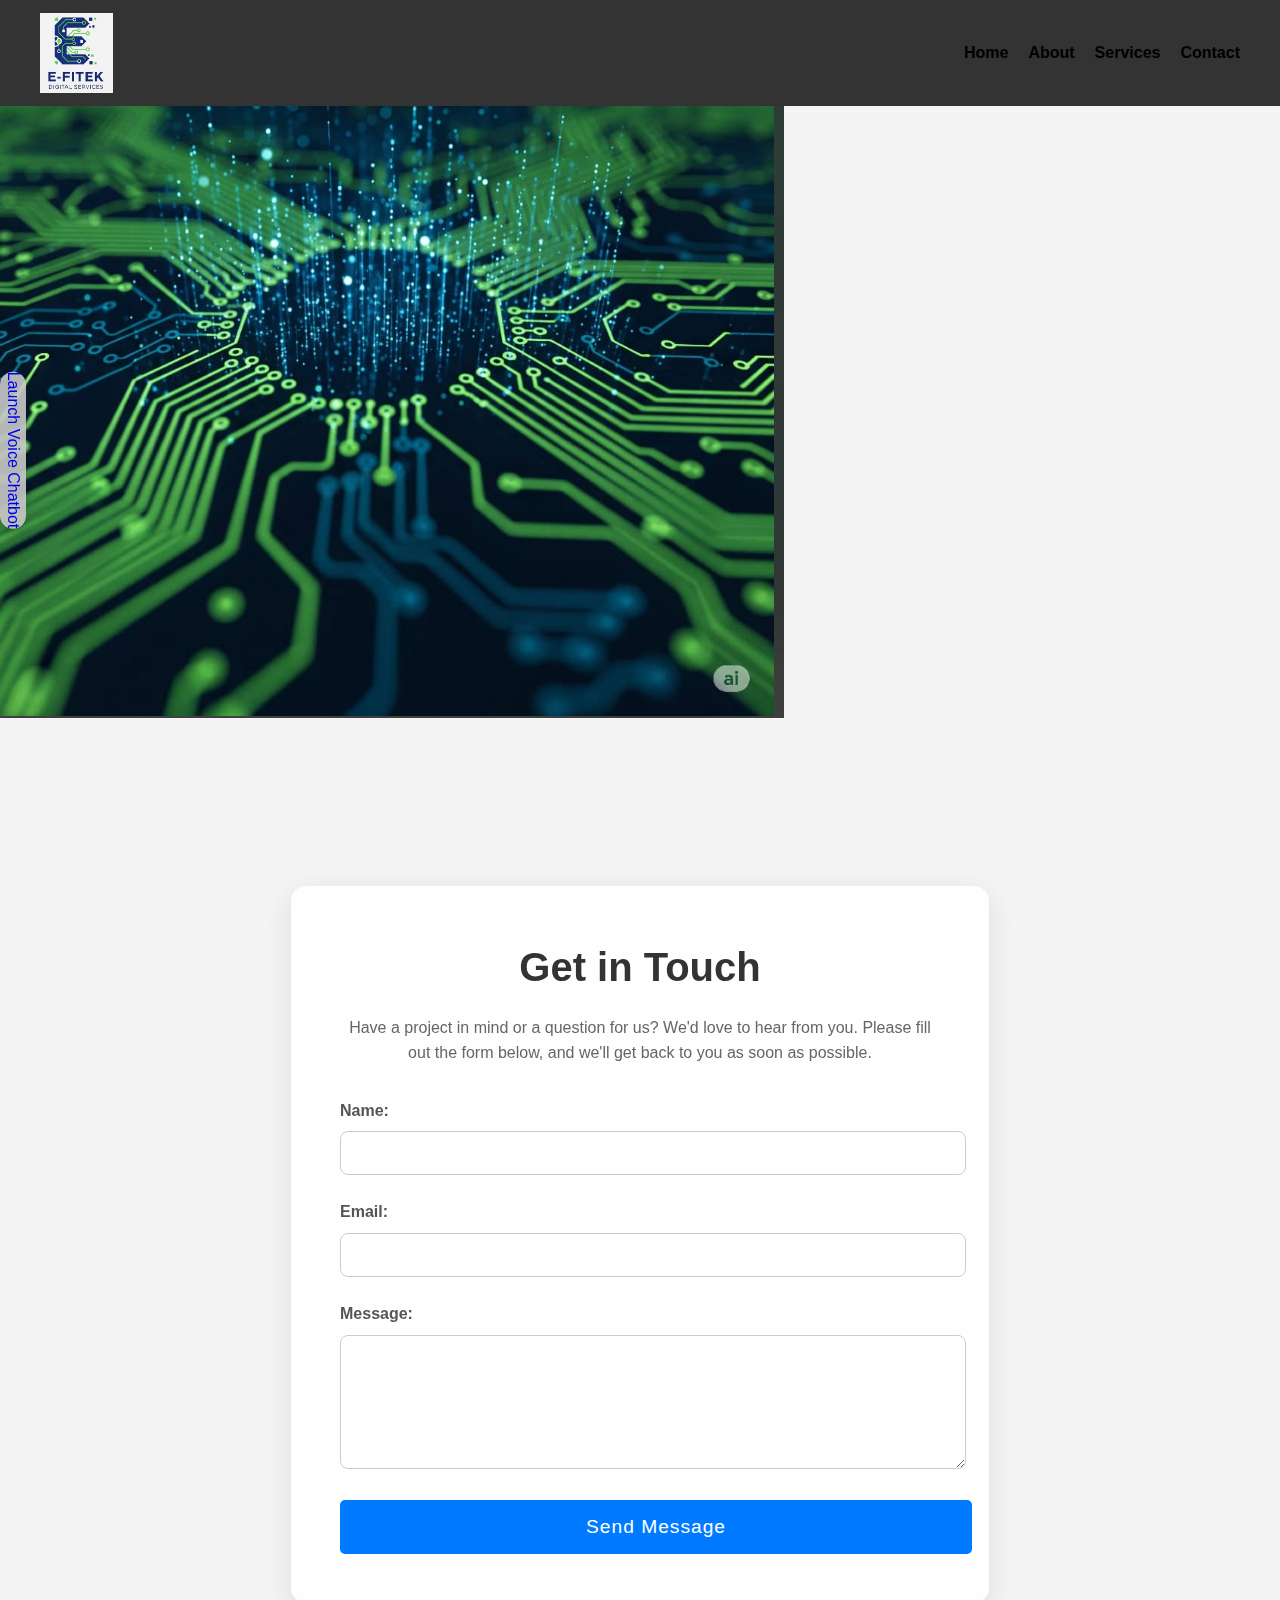
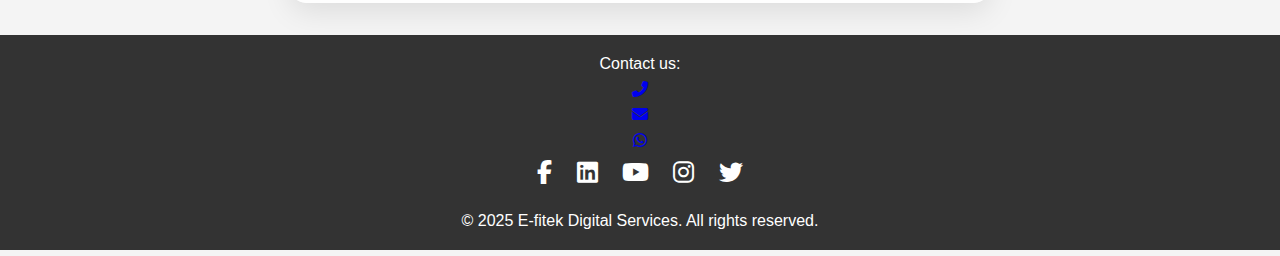
<file: contact.html>
<!DOCTYPE html>
<html lang="en">

<head>
  <style>
    .async-hide {
      opacity: 0 !important
    }

    /* Custom styles for the fixed chat button */
    .fixed-chat-button {
      position: fixed;
      left: 0;
      top: 50%;
      transform: translateY(-50%);
      z-index: 1000;
      background-color: rgba(200, 200, 200, 0.9);
      /* Translucent grey */
      box-shadow: 0 4px 6px rgba(0, 0, 0, 0.15);
      /* or use your preferred value */
      transition: transform 0.2s, box-shadow 0.2s, background-color 0.2s;
      writing-mode: vertical-lr;
      text-decoration: none;
      text-orientation: mixed;
      white-space: nowrap;
    }

    .fixed-chat-button:hover {
      background-color: rgba(235, 235, 235, 0.95);
      /* Slightly darker translucent grey on hover */
      transform: scale(1.05) translateY(-50%);
      box-shadow: 0 6px 8px rgba(0, 0, 0, 0.15);
    }

    .text-black {
      color: black;
    }

    .rounded-full {
      border-radius: 9999px;
    }

    .focus\:ring-opacity-50 {
      --tw-ring-opacity: 0.5;
      --tw-ring-color: rgb(59 130 246);
      box-shadow: 0 0 0 3px var(--tw-ring-color / var(--tw-ring-opacity));
    }

    .fixed-chat-button:active {
      transform: scale(0.95) translateY(-50%);
    }

        
  </style>
  <meta charset="UTF-8">
  <meta name="viewport" content="width=device-width, initial-scale=1.0">
  <meta name="description" content="E-Fitek Digital Services offers innovative digital solutions for businesses.">
  <meta name="keywords" content="software development, web hosting, digital training, E-Fitek, digital services">
  <meta name="author" content="E-Fitek Digital Services">
  <link rel="canonical" href="https://efitekk.vercel.app/">
  <link rel="apple-touch-icon" sizes="180x180" href="https://efitekk.vercel.app/apple-touch-icon.png">
  <title>E-Fitek Digital Services - Digital Solutions</title>
  <link rel="stylesheet" href="styles.css">
  <link rel="icon" type="image/png" href="https://efitekk.vercel.app/favicon.png">
  <link rel="stylesheet" href="https://cdnjs.cloudflare.com/ajax/libs/font-awesome/6.4.0/css/all.min.css">
</head>


<body>
  <!-- <video class="watermark-video" src="watermarkvid2.mp4" autoplay muted loop></video> -->
  <div class="watermark-container">
        <img class="watermark-image" src="bg3.png" alt="Watermark image">
    </div>
  <a href="launch-chatbot-page.html"
    class="fixed-chat-button text-blue font-semibold rounded-full text-lg focus:outline-none focus:ring-2 focus:ring-blue-500 focus:ring-opacity-50">
    Launch Voice Chatbot
  </a>

  <header class="bg-gray-50">
    <nav class="main-nav">
      <div class="logo">
        <a href="index.html">
          <img src="logo.png" alt="E-Fitek Digital Services Logo" class="logo-img" loading="lazy">
        </a>
      </div>
      <button class="menu-toggle" aria-label="Toggle navigation menu">
        <i class="fas fa-bars"></i>
      </button>
      <ul class="nav-menu">
        <li><a href="index.html" class="text-black">Home</a></li>
        <li><a href="about.html" class="text-black">About</a></li>
        <li><a href="services.html" class="text-black">Services</a></li>
        <li><a href="contact.html" class="text-black">Contact</a></li>
      </ul>
    </nav>
  </header>

  <main>
    <section id="contact-form">
      <h2>Get in Touch</h2>
      <p>
        Have a project in mind or a question for us? We'd love to hear from
        you. Please fill out the form below, and we'll get back to you as soon
        as possible.
      </p>

      <form action="https://formspree.io/f/xanbkdez" method="POST" class="contact-form">
        <label for="name">Name:</label>
        <input type="text" id="name" name="name" required />

        <label for="email">Email:</label>
        <input type="email" id="email" name="email" required />

        <label for="message">Message:</label>
        <textarea id="message" name="message" rows="6" required></textarea>

        <button type="submit" class="cta-button">Send Message</button>
      </form>
    </section>
  </main>

  <footer class="bg-gray-50">
    <p class="text-blue" target="_blank">Contact us:</p>
    <p><a href="tel:+2348167712361" target="_blank"><i class="fas fa-phone-alt text-blue"></i></a></p>
    <p><a href="mailto:kingsleyokedigwe@gmail.com" target="_blank"><i class="fas fa-envelope text-blue"></i></a></p>
    <p><a href="https://wa.me/2348167712361" target="_blank"><i class="fab fa-whatsapp text-blue"></i></a></p>

    <div class="social-links">
      <a href="https://web.facebook.com/efitekk" target="_blank"><i class="fab fa-facebook-f text-blue"></i></a>
      <a href=" https://www.linkedin.com/company/efitekk/"><i class="fab fa-linkedin text-blue"></i></a>
      <a href="https://www.youtube.com/@e-fitekk" target="_blank"><i class="fab fa-youtube text-blue"></i></a>
      <a href="https://www.instagram.com/e_fitek/" target="_blank"><i class="fab fa-instagram text-blue"></i></a>
      <a href="https://x.com/e_fitek" target="_blank"><i class="fab fa-twitter text-blue"></i></a>
    </div>

    </div>
    <p class="text-blue">&copy; 2025 E-fitek Digital Services. All rights reserved.</p>
  </footer>

  
  <!--Start of Tawk.to Script-->
  <script type="text/javascript">
    var Tawk_API = Tawk_API || {},
      Tawk_LoadStart = new Date();
    (function () {
      var s1 = document.createElement("script"),
        s0 = document.getElementsByTagName("script")[0];
      s1.async = true;
      s1.src = "https://embed.tawk.to/689e6323ea06af19271e3e5b/1j2lb6hid";
      s1.charset = "UTF-8";
      s1.setAttribute("crossorigin", "*");
      s0.parentNode.insertBefore(s1, s0);
    })();
  </script>
  <!--End of Tawk.to Script-->
  <button id="backToTopBtn" title="Go to top">^</button>
  <script src="script.js"></script>
</body>

</html>
</file>
<file: styles.css>
/* ====================================
   General settings
   ==================================== */

.services-page main {
  display: block !important;
}

body.services-page main {
  display: block !important;
}

   body,
html {
  width: 100%;
  overflow-x: hidden;
}

/* Basic Reset and Global Styles */
* {
  margin: 0;
  padding: 0;
  box-sizing: content-box;
}

/* Add this rule to your styles.css, outside any media queries */
/* img {
  max-width: 100%;
  height: auto;
} */


/* ====================================
   Project Roadmap Section
   ==================================== */
#roadmap-section {
    padding: 6rem 2rem;
    background-color: #f9f9f9;
}

.roadmap-container {
    display: grid;
    gap: 40px;
    margin-top: 3rem;    
}

.roadmap-item {
    background: #fff;
    padding: 2rem;
    border-radius: 10px;
    box-shadow: 0 4px 12px rgba(0, 0, 0, 0.08);
    transition: transform 0.3s ease, box-shadow 0.3s ease;
    text-align: left;
}

.roadmap-item:hover {
    transform: translateY(-5px);
    box-shadow: 0 6px 18px rgba(0, 0, 0, 0.12);
}

.roadmap-progress-bar {
    width: 100%;
    background-color: #e0e0e0;
    height: 10px;
    border-radius: 5px;
    margin-bottom: 1rem;
    overflow: hidden;
}


/* ====================================
   Contact Form Enhancements
   ==================================== */

#contact-form {
    background-color: rgba(255, 255, 255, 0.85); /* Semi-transparent background */
    backdrop-filter: blur(5px); /* Adds a frosted glass effect */
    -webkit-backdrop-filter: blur(5px); /* For Safari support */
    padding: 3rem; /* Increased padding */
    border-radius: 15px; /* Softer, rounded corners */
    box-shadow: 0 8px 30px rgba(0, 0, 0, 0.1); /* More prominent, soft shadow */
    max-width: 600px;
    margin: 5rem auto 2rem; /* Centers the form and adds vertical space */
    border: 1px solid rgba(255, 255, 255, 0.3); /* Light border for definition */
}

#contact-form h2 {
    color: #333;
    font-size: 2.5rem;
    margin-bottom: 1rem;
    font-weight: bold;
    text-align: center;
}

#contact-form p {
    color: #666;
    margin-bottom: 2rem;
    text-align: center;
}

.contact-form label {
    display: block;
    font-weight: 600;
    margin-bottom: 0.5rem;
    color: #555;
    text-align: left;
}

.contact-form input[type="text"],
.contact-form input[type="email"],
.contact-form textarea {
    width: 100%;
    padding: 0.75rem;
    margin-bottom: 1.5rem;
    border: 1px solid #ccc;
    border-radius: 8px; /* Slightly rounded corners */
    font-size: 1rem;
    transition: all 0.3s ease;
    background-color: rgba(255, 255, 255, 0.7); /* Match form transparency */
}

.contact-form input:focus,
.contact-form textarea:focus {
    outline: none;
    border-color: #007bff;
    box-shadow: 0 0 0 3px rgba(0, 123, 255, 0.2);
}

.contact-form textarea {
    resize: vertical;
}

.contact-form .cta-button {
    width: 100%;
    padding: 1rem;
    font-size: 1.2rem;
    letter-spacing: 1px;
    border: none;
    cursor: pointer;
    transition: background-color 0.3s ease;
}

.contact-form .cta-button:hover {
    background-color: #0056b3;
}


.roadmap-progress {
    height: 100%;
    background-color: #007bff;
    border-radius: 5px;
    transition: width 0.8s ease-in-out;
}

.roadmap-details h3 {
    font-size: 1.5rem;
    color: #333;
    margin-bottom: 0.5rem;
}

.roadmap-details p {
    font-size: 1rem;
    color: #666;
    font-style: italic;
    margin-bottom: 0.5rem;
}

.roadmap-details span {
    font-size: 0.9rem;
    color: #007bff;
    font-weight: bold;
}

/* --- Media Queries for Roadmap Section --- */

@media (min-width: 769px) {
    .roadmap-container {
        grid-template-columns: repeat(2, 1fr);
    }
}

@media (min-width: 1200px) {
    .roadmap-container {
        grid-template-columns: repeat(3, 1fr);
    }
}

@media (min-width: 1850px) {
    .roadmap-container {
        grid-template-columns: repeat(3, 1fr);
        padding: 0 5%;
    }
}


/* ====================================
   Featured Articles Section
   ==================================== */
#blog-section {
    padding: 6rem 2rem;
    background-color: #f4f4f4;
}

#blog-section h2 {
    margin-bottom: 3rem;
}

.blog-articles-container {
    display: grid;
    gap: 40px;
    justify-content: center;
}

.blog-article {
    background: #fff;
    border-radius: 10px;
    box-shadow: 0 4px 12px rgba(0, 0, 0, 0.08);
    overflow: hidden;
    transition: transform 0.3s ease, box-shadow 0.3s ease;
    text-align: left;
}

.blog-article:hover {
    transform: translateY(-5px);
    box-shadow: 0 6px 18px rgba(0, 0, 0, 0.12);
}

.blog-image {
    width: 100%;
    height: 250px;
    object-fit: cover;
}

.article-content {
    padding: 2rem;
}

.article-content h3 {
    font-size: 1.5rem;
    margin-bottom: 1rem;
    color: #333;
}

.article-content p {
    color: #666;
    line-height: 1.6;
    margin-bottom: 1.5rem;
}

/* --- Media Queries for Blog Section --- */

@media (min-width: 769px) {
    .blog-articles-container {
        grid-template-columns: repeat(2, 1fr);
    }
}

@media (min-width: 1200px) {
    .blog-articles-container {
        grid-template-columns: repeat(3, 1fr);
    }
}

@media (min-width: 1850px) {
    .blog-articles-container {
        grid-template-columns: repeat(3, 1fr);
        padding: 0 5%;
    }
}



/* ====================================
   User Personas Section
   ==================================== */
#personas-section {
    padding: 6rem 2rem;
    background-color: #ffffff;
}

.personas-grid {
    display: grid;
    gap: 40px;
    margin-top: 3rem;
}

.persona-card {
    text-align: center;
    background: #f9f9f9;
    padding: 2.5rem;
    border-radius: 10px;
    box-shadow: 0 4px 12px rgba(0, 0, 0, 0.08);
    transition: transform 0.3s ease, box-shadow 0.3s ease;
}

.persona-card:hover {
    transform: translateY(-5px);
    box-shadow: 0 6px 18px rgba(0, 0, 0, 0.12);
}

.persona-photo {
    width: 150px;
    height: 150px;
    object-fit: cover;
    border-radius: 50%;
    margin-bottom: 1.5rem;
    border: 3px solid #007bff;
}

.persona-name {
    font-size: 1.5rem;
    color: #333;
    margin-bottom: 0.5rem;
}

.persona-bio {
    font-size: 1rem;
    color: #666;
    line-height: 1.6;
}

/* --- Media Queries for Personas Section --- */

@media (min-width: 769px) {
    .personas-grid {
        grid-template-columns: repeat(2, 1fr);
    }
}

@media (min-width: 1200px) {
    .personas-grid {
        grid-template-columns: repeat(3, 1fr);
    }
}

@media (min-width: 1850px) {
    .personas-grid {
        grid-template-columns: repeat(4, 1fr);
        padding: 0 5%;
    }
}

/* -------------------------------------------------- */
/* ====================================
   Body, Header, nav, main, Section
   ==================================== */

body {
  font-family: Arial, sans-serif;
  line-height: 1.6;
  color: #333;
  background-color: #f4f4f4;
}

/* Header and Navigation */
header {
  background: #333;
  color: #fff;
  padding: 0.5rem 0;
  position: fixed;
  width: 100%;
  top: 0;
  z-index: 1000;
}

nav .logo h1 {
  font-size: 0.5rem;
}

.logo-img {
  height: 80px;
  /* Adjust this value to change the height of your logo */
  width: auto;
  display: block;
}

nav ul {
  list-style: none;
  display: flex;
}

/* Style for the main navigation */
nav ul li {
  position: relative;
  /* This is essential for positioning the drop-down menu */
  margin-left: 20px;
}

nav ul li a {
  color: #fff;
  text-decoration: none;
  font-weight: bold;
}

/* Main Content and Sections */
main {
  padding-top: 80px;
  /* Adjust for fixed header */
}

.main-nav ul {
  display: flex;
  justify-content: flex-end;
  align-items: center;
}

section {
  padding: 4rem 2rem;
  max-width: 1200px;
  margin: auto;
  text-align: center;
}


/* ====================================
    Section/* Keyframe for animation
   ==================================== */

@keyframes slideIn {
  to {
    transform: translateY(1);
    opacity: 1;
  }
}

/* ====================================
   cta button, cards, and hover
   ==================================== */
.cta-button {
  background: #007bff;
  color: #fff;
  padding: 0.75rem 2rem;
  text-decoration: none;
  border-radius: 5px;
  transition: transform 0.3s ease-in-out, background-color 0.3s ease-in-out;
}

.cta-button:hover {
  transform: translateY(-3px);
  /* Lifts the button slightly */
  background-color: #0056b3;
}

/* Update your CSS to include the new button class */
/* .hero-cta-button {
    background: #007bff;
    color: #fff;
    padding: 0.75rem 2rem;
    text-decoration: none;
    border-radius: 5px;
    transition: background-color 0.3s;
}

.hero-cta-button:hover {
    background: #0056b3;
} */

.card:hover {
  transform: translateY(-5px);
  box-shadow: 0 8px 16px rgba(0, 0, 0, 0.2);
}

/* Featured Services */
.service-cards {
  display: flex;
  gap: 20px;
  margin-top: 2rem;
}

.card {
  /* background: #fff; */
  padding: 2rem;
  border-radius: 8px;
  box-shadow: 0 4px 8px rgba(0, 0, 0, 0.1);
  transition: transform 0.3s ease-in-out, box-shadow 0.3s ease-in-out;
  background-color: transparent;
}


/* ====================================
   Hero Section
   ==================================== */

#hero {
  position: relative;
  height: 60vh;
  overflow: hidden;
  padding-top: 80px;
}

.hero-form {
  display: flex;
  /* This is the key change */
  justify-content: center;
  align-items: center;
  flex-wrap: wrap;
  /* Allows the form to wrap to the next line on smaller screens */
  max-width: 800px;
  margin: 0 auto;
  background-color: transparent;
  padding: 30px;
  border-radius: 5px;
  gap: 10px;
  /* Adds space between form elements */
}

.form-group {
  display: flex;
  align-items: center;
  background-color: #fff;
  border-radius: 5px;
  padding: 5px;
  flex-grow: 1;
  /* Allows input fields to take up available space */
  max-width: 250px;
  /* Adjust as needed */
}

.hero-slides {
  position: absolute;
  top: 0;
  left: 0;
  width: 100%;
  height: 100%;
  z-index: -1;
}

.hero-image {
  position: absolute;
  top: 0;
  left: 0;
  width: 100%;
  height: 100%;
  object-fit: cover;
  opacity: 0;
  transition: opacity 1s ease-in-out;
}

.hero-image.active-slide {
  opacity: 1;
}

.hero-subtitle {
  font-size: 1.5rem;
  margin-bottom: 1rem;
  color: #363636;
}

.hero-content {
  position: relative;
  top: 30%;
  left: 50%;
  right: 50%;
  transform: translate(-50%, -50%);
  z-index: 2;
  width: 100%;
  max-width: 1200px;
  padding: 0 2rem;
  text-align: center;
  color: #363636;
  /* Animation */
  opacity: 0;
  animation: slideIn 1s forwards;
  animation-delay: 0.5s;
}

/* Hero text styles */
.hero-content h2 {
  font-size: 3rem;
  margin-bottom: 1rem;
  
}

.hero-content p {
  font-size: 1.2rem;
  margin-bottom: 2rem;
}


/* ===================================================
   About Section Styles
   =================================================== */

/* Import a professional font from Google Fonts */
@import url('https://fonts.googleapis.com/css2?family=Poppins:wght@400;600;700&display=swap');


.team-section {
  padding: 80px 20px;
  background-color: #f0f2f5;
  /* A subtle, light gray */
  text-align: center;
  font-family: 'Poppins', sans-serif;

}

.section-title {
  font-size: 2.8rem;
  padding-top: 5%;
  font-weight: 700;
  margin-bottom: 60px;
  color: #2c3e50;
  /* A dark, professional text color */
  text-transform: uppercase;
}

.team-grid {
  display: grid;
  grid-template-columns: repeat(auto-fit, minmax(280px, 1fr));
  gap: 50px;
  justify-content: center;
  max-width: 1200px;
  margin: 0 auto;
}

.team-member {
  background-color: #ffffff;
  padding: 30px;
  border-radius: 25px;
  /* Softer rounded corners */
  box-shadow: 0 4px 15px rgba(0, 0, 0, 0.1);
  transition: transform 0.3s ease, box-shadow 0.3s ease;
}

/* Hover effect for a dynamic feel */
.team-member:hover {
  transform: translateY(-10px);
  box-shadow: 0 10px 30px rgba(0, 0, 0, 0.15);
}

.member-photo {
  width: 180px;
  height: 220px;
  border-radius: 50%;
  object-fit: cover;
  border: 10px solid #565757;
  /* A thicker border that stands out */
  margin-bottom: 25px;
}

.member-name {
  font-size: 1.8rem;
  font-weight: 600;
  margin: 10px 0;
  color: #333;
}

.member-title {
  font-size: 1rem;
  font-style: italic;
  color: #7f8c8d;
  margin-bottom: 15px;
}

.member-bio {
  font-size: 0.95rem;
  line-height: 1.6;
  color: #555;
  margin-bottom: 20px;
}

.team-section .social-links {
  font-size: 1.5rem;
}

.team-section .social-links a {
  color: #1b150c;
  /* This is the color for the team page icons */
  margin: 0 10px;
  transition: color 0.3s ease;
}

.team-section .social-links a:hover {
  color: #007bff;
}



/* ====================================
    Index Social links
   ==================================== */

/* Footer Social Links */
.social-links {
  margin-bottom: 1rem;
}

.social-links a {
  color: #fff;
  /* Icon color */
  font-size: 1.5rem;
  /* Icon size */
  margin: 0 10px;
  /* Space between icons */
  text-decoration: none;
  transition: color 0.3s ease;
  /* Smooth hover effect */
}

.social-links a:hover {
  color: #007bff;
  /* Change color on hover */
}



/* ====================================
    Index Social links
   ==================================== */

.watermark-video {
  position: fixed;
  top: 0;
  left: 0;
  width: 100vw;
  /* Viewport width */
  height: 100vh;
  /* Viewport height */
  object-fit: cover;
  /* Ensures the video covers the entire area */
  z-index: -1;
  /* Pushes the video behind all other content */
}

/* ====================================
   Footer uses flexbox for better alignment
   ==================================== */

footer {
  background: #333;
  color: #ffffff;
  text-align: center;
  padding: 1rem 0;
  display: flex;
  flex-direction: column;
  align-items: center;
}

/* Add these new rules to your styles.css file */
.service-item {
  text-align: center;
  padding: 20px;
}

.service-icon {
  width: 400px;
  /* Adjust the icon size as needed */
  height: auto;
  margin-bottom: 15px;
}

.service-cards-container {
  display: flex;
  flex-wrap: wrap;
  justify-content: center;
  gap: 40px;
  padding: 50px 20px;
  text-align: center;
}

.service-cards-container .service-card {
  display: flex;
  flex-direction: column;
  align-items: center;
  width: 250px;
  transition: transform 0.3s ease, box-shadow 0.3s ease;
  padding: 20px;
}

.service-cards-container .service-card:hover {
  transform: translateY(-5px);
  box-shadow: 0 4px 15px rgba(0, 0, 0, 0.1);
}

.service-cards-container .service-icon {
  width: 80px;
  height: 80px;
  object-fit: contain;
  margin-bottom: 10px;
}

.service-cards-container .card-title {
  font-size: 1.2rem;
  font-weight: bold;
  margin: 10px 0;
}

.service-cards-container .card-description {
  font-size: 0.95rem;
  color: #666;
  line-height: 1.4;
}

/* Add these new rules to your styles.css file */
.team-photo {
  text-align: center;
  margin-bottom: 20px;
}

.headshot-img {
  width: 150px;
  height: 150px;
  border-radius: 30%;
  /* Makes the image circular */
  object-fit: cover;
}

.office-photo {
  width: 1200px;
  height: auto;
  display: block;
  margin-top: 40px;
  object-fit: cover;
}


/* ====================================
   backtotopbtn
   ==================================== */

#backToTopBtn {
  display: block;
  /* Change from none to block so it can be animated */
  position: fixed;
  bottom: 20px;
  /* Adjusted from 10px */
  left: 30px;
  z-index: 99;
  border: none;
  outline: none;
  background-color: #e8f1e24c;
  /* Using a consistent color */
  color: white;
  cursor: pointer;
  padding: 15px;
  border-radius: 10px;
  font-size: 18px;
  transition: opacity 0.3s ease-in-out;
  opacity: 0;
  /* Still invisible initially */
  pointer-events: none;
  /* Prevents clicks when invisible */
}

#backToTopBtn.show {
  opacity: 1;
  /* Makes it visible when this class is added by JS */
  pointer-events: auto;
  /* Allows clicks when visible */
}

#backToTopBtn:hover {
  background-color: #0f1113;
}

/* ====================================
   Chatbox
   ==================================== */
#chatbot-container {
  position: fixed;
  bottom: 20px;
  right: 20px;
  z-index: 999;
  /* Higher z-index for the chatbot */
  /* ... other styles ... */
}


/* ====================================
   Faq
   ==================================== */
.faq-question {
  background-color: #f1f1f1;
  color: #444;
  cursor: pointer;
  padding: 18px;
  width: 100%;
  text-align: left;
  border: none;
  outline: none;
  transition: 0.4s;
  font-size: 1.1rem;
  font-weight: bold;
  border-bottom: 1px solid #ccc;
}

.faq-answer {
  padding: 0 18px;
  background-color: white;
  max-height: 0;
  overflow: hidden;
  transition: max-height 0.2s ease-out;
}

.fade-in {
  opacity: 0;
  transition: opacity 1.5s ease-in-out;
}

.fade-in.show {
  opacity: 1;
}

.contact-icons a {
  color: #007bff;
  /* A consistent brand color */
  font-size: 2rem;
  /* Adjust size as needed */
  margin: 0 15px;
  /* Add space between the icons */
  transition: color 0.3s ease;
}

.contact-icons a:hover {
  color: #0056b3;
}



/* ====================================
   Styles for screens larger than 768px (Desktop/Tablet)
   ==================================== */
/* ====================================
    @media (min-width: 769px) 
   ==================================== */

@media (min-width: 769px) {

  header nav ul {
    display: flex !important;
    flex-wrap: nowrap !important;
    /* Prevents menu items from wrapping to a new line */
  }

  .dropdown-menu {
    display: none !important;
    position: absolute !important;
  }

  .dropdown:hover .dropdown-menu {
    display: block !important;
  }

  /* -------------------------------------------- */

  nav {
    display: flex;
    justify-content: space-between;
    align-items: center;
    max-width: 1200px;
    margin: auto;
    padding: 0 2rem;
    height: 90px;
  }

  /* Example for a container with an overflowing image */
  .image-container {
    width: 100%;
    padding: 0 1rem;
    /* Adjusts padding to prevent horizontal scroll */
  }

  .dynamic-text {
    /*display: inline-block;
  white-space: nowrap;
  overflow: hidden;
  opacity: 0;
  transition: opacity 0.5s ease-in-out, transform 0.5s ease-in-out;
  transform: translateY(10px);*/
    color: #0f0020;
  }

  .hero-subtitle {
    color: #0f0020;
  }

  /* Animation class to fade in the text */
  .fade-in {
    opacity: 1;
    transform: translateY(0);
  }

  /* Animation class to fade out the text */
  .fade-out {
    opacity: 0;
    transform: translateY(-10px);
  }


  /* ====================================
   Drop down-menu
   ==================================== */ 

  /* Style for the drop-down menu itself */
  .dropdown-menu {
    display: none;
    /* This hides the menu by default */
    position: absolute;
    /* top: 50%; */
    /* Positions the menu directly below the main link */
    /* left: 0;
  list-style: none;
  background-color: #333;
  padding: 5px 0;
  min-width: 150px;
  box-shadow: 0 4px 8px rgba(0, 0, 0, 0.2); */
  }

  /* Style for the links inside the drop-down menu */
  .dropdown-menu li a {
    color: #ffffff;
    padding: 5px 10px;
    display: block;
    text-decoration: none;
    text-align: left;
    margin-top: 1px;
    font-size: 10px;
  }
  
  /* Show the drop-down menu on hover */
  .dropdown:hover .dropdown-menu {
    display: block;
  }

  /* Hide the menu toggle button by default */
  .menu-toggle {
    display: none;
    background: none;
    border: none;
    font-size: 1.5rem;
    color: #fff;
    cursor: pointer;
  }

}




/* ====================================
   Media for smaller screens
   ==================================== */

@media (max-width: 768px) {

  /* ====================================
   Hero
   ==================================== */
  .hero-content {
    padding: 0 0.5rem;
    transform: translate(-50%, -50%);
    margin-top: -10%;
    color: #323232;
  }

  .hero-content h2 {
    font-size: 1rem;
    margin-bottom: 0.3rem;
    top: 10%;
    left: 50%;
    padding: 0 0.5rem;
    
  }

  .hero-content p {
    font-size: 0.8rem;
    margin-bottom: 0.3rem;
    /* padding-top: 5px; */
  }

  #hero {
    height: 10vh;
    /* Adjust height to fit a mobile screen better */
    overflow: hidden;
    /* Ensures no content spills out */
  }

  /* Ensure the hero image covers the entire section */
  .hero-image {
    width: 100%;
    height: 100%;
    object-fit: cover;
    position: absolute;
    top: 0;
    left: 0;
    /* You can add object-position to control the focal point of the image on mobile */
    /*object-position: center center;*/
  }

  @keyframes slideIn {
    to {
      transform: translateY(1);
      opacity: 1;
    }
  }


  /* ====================================
   Adjust navigation for smaller screens
   ==================================== */  

  nav {
    display: flex;
    /* Ensure it uses flexbox */
    justify-content: space-between;
    /* Pushes logo to left, icon to right */
    align-items: center;
    /* Vertically centers them */
    padding: 0.2rem;
    height: 40px;
    /* Adjust this value to set a fixed height for the nav bar */
  }

  /* Hides the horizontal menu on mobile */
  .nav-menu {
    display: none;
    position: absolute;
    top: 80px;
    /* Adjust this to sit below your header */
    left: 0;
    width: 100%;
    flex-direction: column;
    /* Stacks items vertically */
    background: #333;
    margin-top: 10%;
  }

  /* JavaScript will add an 'active' class to show the menu */
  .nav-menu.active {
    display: flex;
  }  
    
  /* .hero-slides {
    margin-top: 5%;
    padding-top: 0;
  } */

  nav ul {
    flex-direction: column;
    width: 100%;
    /* margin-top: 1rem; */
    display: none;
    /* Keep the navigation hidden by default */
    position: absolute;
    top: 60px;
    /* Adjust this to sit below the header */
    left: 0;
    width: 100%;
    flex-direction: column;
    background: #333;
    margin-top: -10%;
    /* Reduces the gap from the top */
  }
 
  /* Individual navigation links */
  nav ul li {
    margin: 5px 0;
    /* Adds vertical space between links */
    width: 100%;
    text-align: right;
  }

  /* Stack the service cards vertically */
  .service-cards {
    flex-direction: column;
  }

  .card {
    margin-bottom: 20px;
  }

  /* Adjust padding for main content sections */
  section {
    padding: 2rem 1rem;
  }

  /* Header padding */
  header {
    padding: 0.1rem;
    margin: 0;
  }

  /* Logo size */
  .logo-img {
    height: 35px;
  }

  .features {
    flex-direction: column;
    align-items: center;
  }

  body {
    display: flex;
    flex-direction: column;
    min-height: 100vh;
    object-fit: cover;
  }

  main {
    flex: 1;
    /* This makes the main content area expand to fill all available space */
  }

  /* This rule correctly separates the logo and menu button */
  /* .main-nav {
    display: flex;
    justify-content: space-between;
    align-items: center;
    padding: 0.2rem;
  } */

  .main-nav ul {
    display: none;
    flex-direction: column;
    /* Stack menu items vertically */
    width: 100%;
    text-align: center;
    position: absolute;
    top: 80px;
    /* Adjust based on your header height */
    left: 0;
    background-color: #333;
    /* A background color for the mobile menu */
  }
     
  /* The JavaScript will add a class to show the menu */
  .main-nav.active ul {
    display: flex;
  }

  /* Show the menu toggle button on mobile screens */
  .menu-toggle {
    display: block;
  }  

  .office-photo {
  width: 350px;
  height: auto;
  display: block;
  margin-top: 40px;
  margin-left: 0;
  padding-left: 0%;
  object-fit: cover;
    
}

  /* Show the navigation list when the menu toggle is clicked */
  nav ul.active {
    display: flex;
  }

  .dynamic-text {
    /*display: inline-block;
  white-space: nowrap;
  overflow: hidden;
  opacity: 0;
  transition: opacity 0.5s ease-in-out, transform 0.5s ease-in-out;
  transform: translateY(10px);*/
    color: #0f0020;
    top: 10%;
    font-size: 0.5rem;
  }

  .hero-subtitle {
    color: rgb(72, 2, 2);
    top: 80%;
    font-size: 0.5rem;
    margin-top: -12%;
    margin-bottom: 5%;
  }

  /* .cta-button {
    margin-top: 90%;
    padding: 0;
  } */

  /* Styles for the dropdown menu */
  .dropdown {
    position: relative;
  }

  /* Hide the desktop dropdown on mobile */
  .dropdown-menu {
    position: static;
    /* Allows it to flow within the mobile menu */
    display: none;
    /* Keeps it hidden by default */
    background-color: transparent;
    border: none;
    padding-left: 20px;
    width: 100%;
    /* Ensures it spans the width of the parent */
  }

  .dropdown.active .dropdown-menu {
    display: block;
  }

  .dropdown:hover .dropdown-menu {
    display: block;
    /* Show the dropdown on hover */
  }
  
  /* .dropdown:hover .dropdown-menu {
    display: none;
  } */

  /* Stacks team members in a single column on mobile */
  .team-grid {
    grid-template-columns: 1fr;
    gap: 30px;    
  }
    
}

















/*
 * This CSS positions the video as a fixed background for the entire page
 * and makes the content container semi-transparent so the video can be seen through it.
 */

/* Style the video to act as a full-screen background */
.watermark-video {
    position: fixed; /* Positions the video relative to the viewport */
    top: 0;
    left: 0;
    width: 100%;
    height: 100%;
    object-fit: cover; /* Ensures the video covers the entire area without distortion */
    z-index: -1; /* Pushes the video behind all other content */
}

/* Make the team section container semi-transparent */
.team-section {
    position: relative; /* Establishes a stacking context for its children */
    background-color: rgba(255, 255, 255, 0.6); /* Semi-transparent white background (60% opacity) */
    z-index: 1; /* Ensures the content is on top of the video */
    padding-top: 5rem; /* Adds padding to push content down below the header */
}

/* Style the team member cards to be fully opaque for readability */
.team-member {
    background-color: #f7f7f7; /* Gives each card a solid background for better readability */
    padding: 2rem;
    border-radius: 10px;
    box-shadow: 0 4px 6px rgba(0, 0, 0, 0.1);
}

/* Ensure images within the team-member cards are fully visible */
.team-member img {
  opacity: 1;
}

/* Additional styling for better visual separation */
.container {
    padding-top: 5rem;
    padding-bottom: 5rem;
}






/* ----------------------------------------------------------*/
/* ====================================
   Service Page Dynamic Content
   ==================================== */

.service-details-container {
    padding: 2rem;
    max-width: 900px;
    margin: auto;
}

.service-content {    
    animation: fadeIn 0.8s ease-in-out;
}

.service-content.active-content {
    display: block; /* Show the active service content */
}

/* FAQ section styling (you already have some, this is an update) */
.faq-section {
    margin-top: 3rem;
    text-align: left;
}

.faq-section h3 {
    font-size: 2rem;
    margin-bottom: 1rem;
    color: #333;
}

.faq-question {
    background-color: #f1f1f1;
    color: #444;
    cursor: pointer;
    padding: 18px;
    width: 100%;
    text-align: left;
    border: none;
    outline: none;
    transition: 0.4s;
    font-size: 1.1rem;
    font-weight: bold;
    border-bottom: 1px solid #ccc;
    border-radius: 5px;
    margin-bottom: 5px;
}

.faq-answer {
    padding: 0 18px;
    background-color: transparent; /* Changed to transparent for watermark */
    max-height: 0;
    overflow: hidden;
    transition: max-height 0.2s ease-out;
}

.faq-question:hover {
    background-color: #ddd;
}

/* Contact us prompt styling */
.contact-prompt {
    text-align: center;
    background-color: rgba(255, 255, 255, 0.7);
    padding: 2.5rem;
    border-radius: 10px;
    margin-top: 4rem;
}

.contact-prompt h4 {
    font-size: 1.8rem;
    color: #007bff;
    margin-bottom: 1rem;
}

.contact-prompt p {
    font-size: 1rem;
    color: #555;
    margin-bottom: 2rem;
}
</file>
